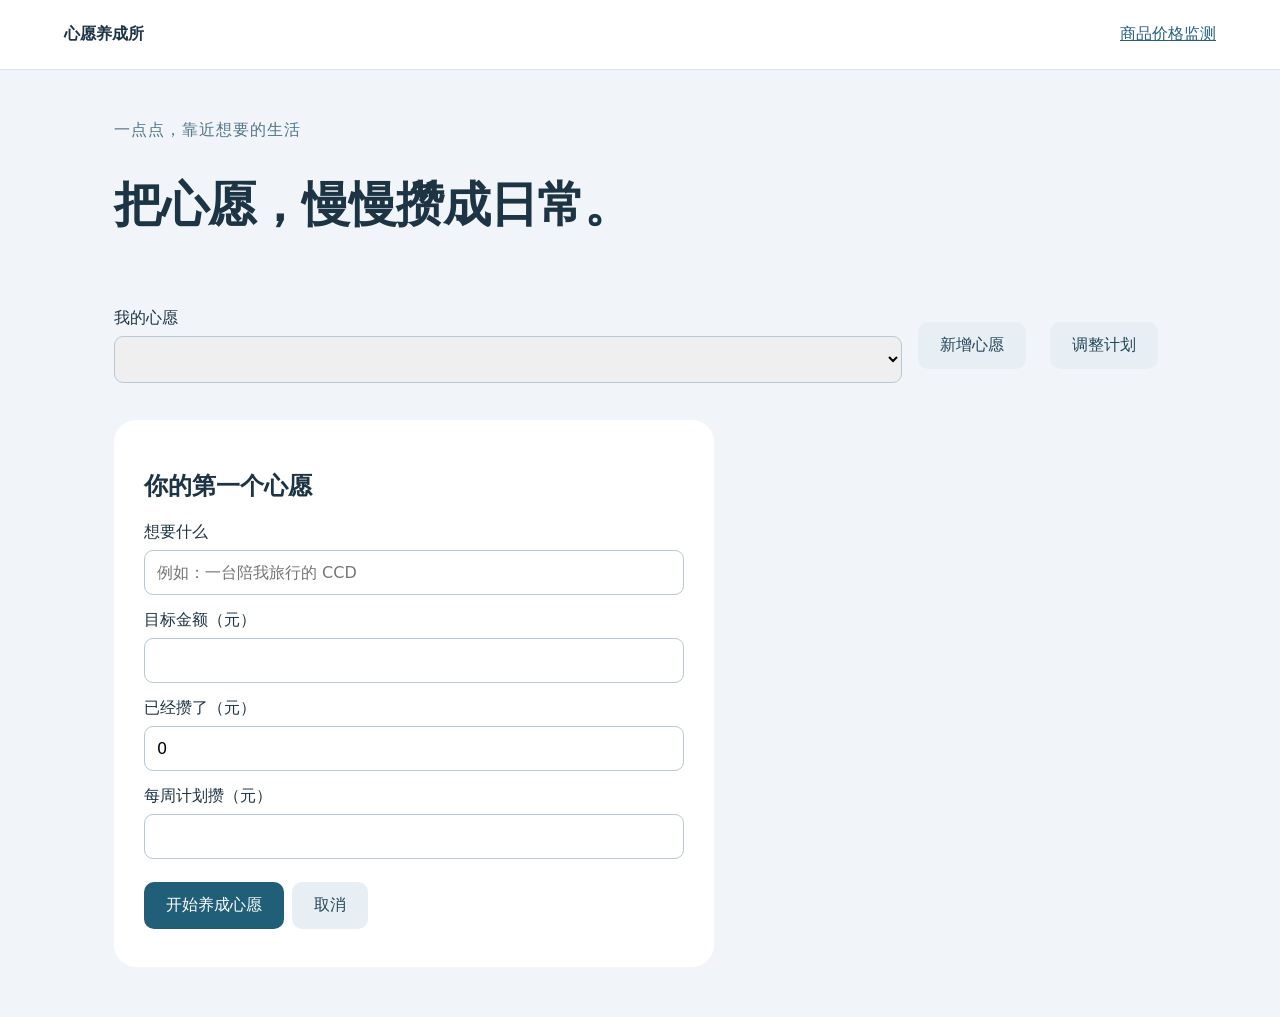
<file: docs/index.html>
<!doctype html><html lang="zh-CN"><meta charset="utf-8"><meta name="viewport" content="width=device-width, initial-scale=1"><title>心愿养成所</title><link rel="stylesheet" href="home.css"><header><strong>心愿养成所</strong><a href="monitor.html">商品价格监测</a></header><main><p class="eyebrow">一点点，靠近想要的生活</p><h1 id="heading">把心愿，慢慢攒成日常。</h1><div id="message" role="status"></div><nav class="wish-toolbar"><label>我的心愿<select id="wish-switch"></select></label><button id="new-wish" class="secondary">新增心愿</button><button id="edit-wish" class="secondary">调整计划</button></nav><section id="setup"><h2>你的第一个心愿</h2><form id="wish-form"><label>想要什么<input id="name" placeholder="例如：一台陪我旅行的 CCD" required maxlength="100"></label><label>目标金额（元）<input id="goal" type="number" min="0.01" step="0.01" required></label><label>已经攒了（元）<input id="initial" type="number" min="0" step="0.01" value="0" required></label><label>每周计划攒（元）<input id="weekly" type="number" min="0.01" step="0.01" required></label><button>开始养成心愿</button><button type="button" id="cancel-new" class="secondary">取消</button></form></section><div id="dashboard" hidden><p id="daily" class="daily"></p><section id="completed" hidden></section><div class="columns"><section class="scene"><div class="sky"><span class="sun"></span><div class="mountain back"></div><div class="mountain"></div><div id="camera" aria-hidden="true"><div class="lens"></div><span>WISH</span></div><div class="flowers" id="flowers" aria-hidden="true">✿　✿　✿　✿　✿</div></div><p id="stage"></p><small>风景随储蓄进度展开</small></section><section><p class="eyebrow">离心愿又近了一点</p><h2 id="saved"></h2><p id="remaining"></p><progress id="progress" max="100" value="0" aria-label="储蓄完成进度"></progress><p id="estimate"></p><form id="entry-form"><label>这次的金额（元）<input id="amount" type="number" min="0.01" step="0.01" required></label><label>记录类型<select id="kind"><option value="deposit">存入</option><option value="withdrawal">取出</option></select></label><label>给这一天留句话<input id="note" maxlength="150" placeholder="今天少点了一杯奶茶"></label><button>记下一笔</button></form><small>记录你自己保管的钱，金额由你确认。</small></section></div><section><h2>心愿候选商品</h2><p>选择与你的心愿对应的商品，查看真实记录。</p><select id="product"><option value="">选择已添加的监测商品</option></select><p id="price-summary"></p><svg id="chart" viewBox="0 0 720 200" role="img" aria-label="已记录挂牌价格变化"></svg><p id="advice"></p><a id="product-link" hidden target="_blank" rel="noopener">打开商品确认</a><p><a href="monitor.html">更新同类商品链接 / 检查状态</a></p></section><section><h2>实现这个心愿</h2><p>攒够和买到，都是值得记录的时刻。</p><form id="complete-form"><label>实际花费（元）<input id="spent" type="number" min="0.01" step="0.01" required></label><label>购买日期<input id="purchase-date" type="date" required></label><label>留下一段纪念<textarea id="memory" maxlength="500" placeholder="第一次带它去哪里？"></textarea></label><button>记录购买完成</button></form><button id="reopen" hidden class="secondary">恢复为进行中</button></section><section><h2>攒钱足迹</h2><ul id="ledger"></ul><button id="backup" class="secondary">备份全部心愿数据</button></section></div></main><dialog id="edit-dialog"><form id="edit-form"><h2>调整心愿计划</h2><label>心愿名称<input id="edit-name" required maxlength="100"></label><label>目标金额（元）<input id="edit-goal" type="number" min="0.01" step="0.01" required></label><label>每周预算（元）<input id="edit-weekly" type="number" min="0.01" step="0.01" required></label><button>保存计划</button><button type="button" id="cancel-edit" class="secondary">取消</button></form></dialog><script src="connection.js"></script><script src="home.js"></script></html>
</file>
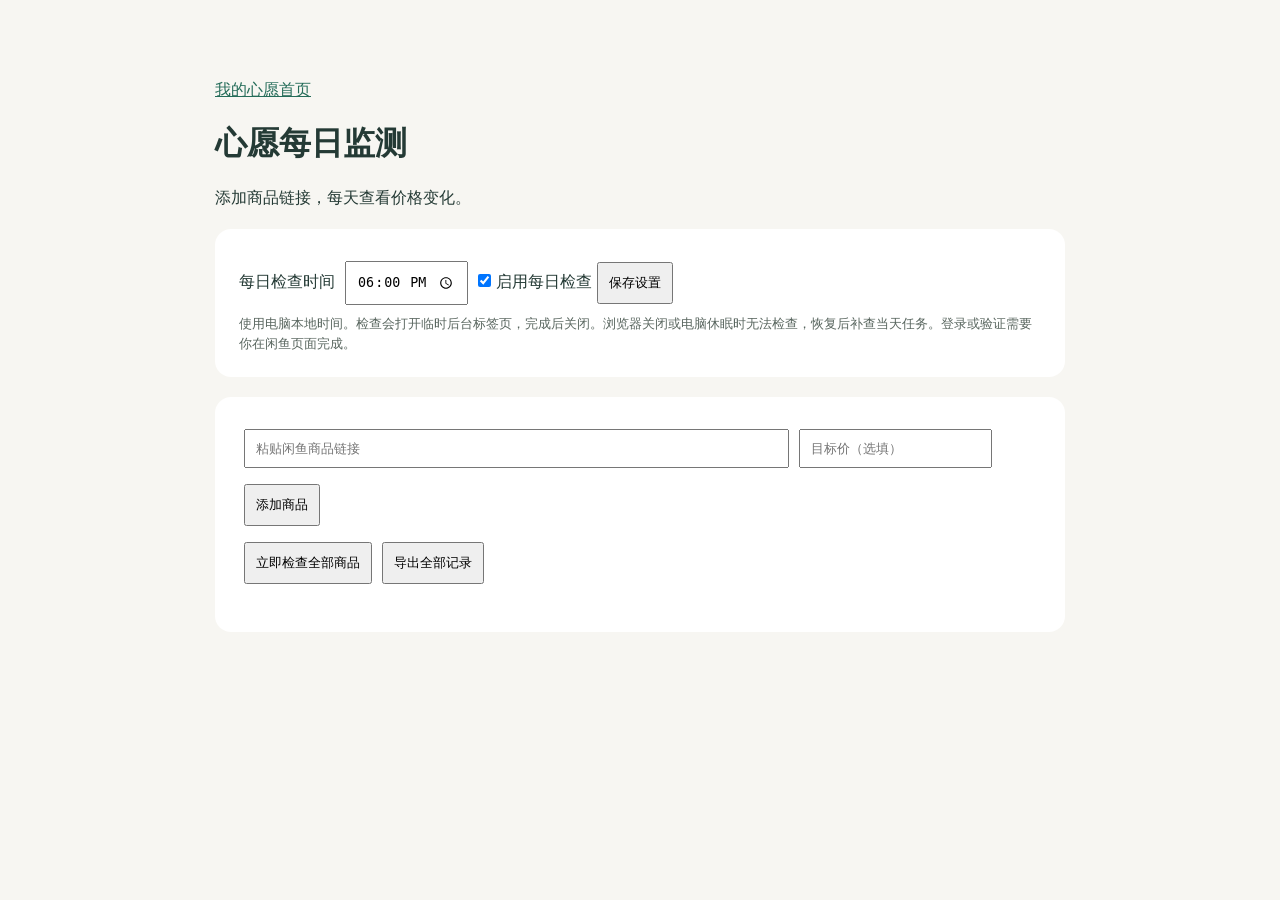
<file: docs/monitor.html>
<!doctype html><html lang="zh-CN"><meta charset="utf-8"><title>心愿每日监测</title><style>body{max-width:850px;margin:40px auto;padding:24px;font:16px system-ui;background:#f7f6f2;color:#243a35}section,article{background:white;padding:24px;border-radius:16px;margin:20px 0}input,button{padding:10px;margin:8px 5px}input[type=url]{width:65%}button{cursor:pointer}#message{white-space:pre-wrap}small{color:#59665f}a{color:#246c59}</style><p><a href="index.html">我的心愿首页</a></p><h1>心愿每日监测</h1><p>添加商品链接，每天查看价格变化。</p><section><form id="settings"><label>每日检查时间 <input id="time" type="time" value="18:00" required></label><label><input id="enabled" type="checkbox" checked>启用每日检查</label><button>保存设置</button></form><small>使用电脑本地时间。检查会打开临时后台标签页，完成后关闭。浏览器关闭或电脑休眠时无法检查，恢复后补查当天任务。登录或验证需要你在闲鱼页面完成。</small></section><section><form id="add"><input id="url" type="url" required placeholder="粘贴闲鱼商品链接"><input id="target" type="number" min="0" step="0.01" placeholder="目标价（选填）"><button>添加商品</button></form><button id="run">立即检查全部商品</button><button id="export">导出全部记录</button><p id="message" role="status"></p></section><div id="items"></div><script src="connection.js"></script><script src="monitor.js"></script></html>
</file>
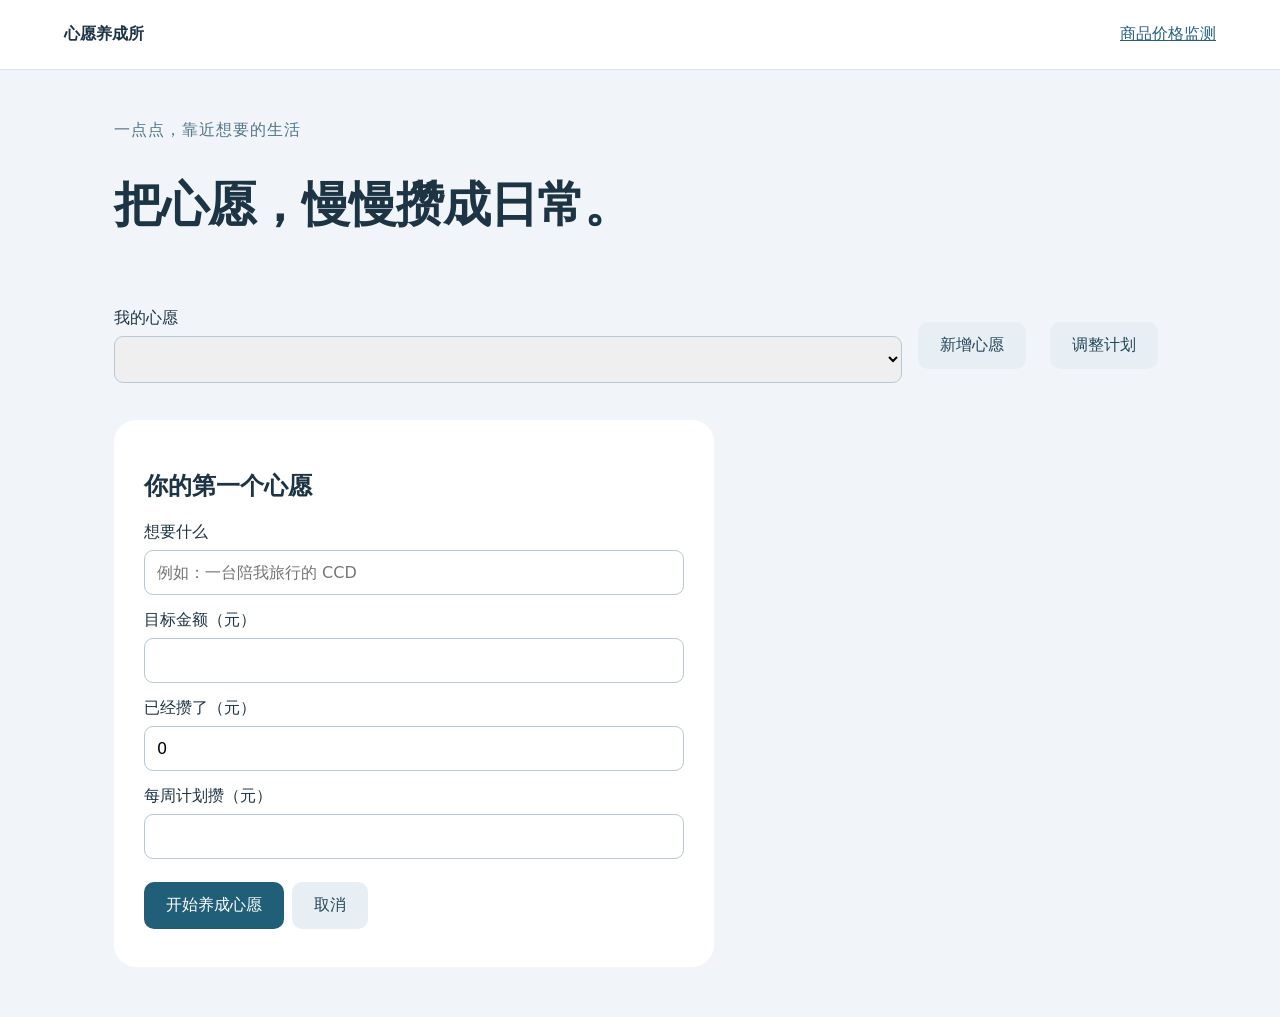
<file: wish-extension/home.html>
<!doctype html><html lang="zh-CN"><meta charset="utf-8"><meta name="viewport" content="width=device-width, initial-scale=1"><title>心愿养成所</title><link rel="stylesheet" href="home.css"><header><strong>心愿养成所</strong><a href="monitor.html">商品价格监测</a></header><main><p class="eyebrow">一点点，靠近想要的生活</p><h1 id="heading">把心愿，慢慢攒成日常。</h1><div id="message" role="status"></div><nav class="wish-toolbar"><label>我的心愿<select id="wish-switch"></select></label><button id="new-wish" class="secondary">新增心愿</button><button id="edit-wish" class="secondary">调整计划</button></nav><section id="setup"><h2>你的第一个心愿</h2><form id="wish-form"><label>想要什么<input id="name" placeholder="例如：一台陪我旅行的 CCD" required maxlength="100"></label><label>目标金额（元）<input id="goal" type="number" min="0.01" step="0.01" required></label><label>已经攒了（元）<input id="initial" type="number" min="0" step="0.01" value="0" required></label><label>每周计划攒（元）<input id="weekly" type="number" min="0.01" step="0.01" required></label><button>开始养成心愿</button><button type="button" id="cancel-new" class="secondary">取消</button></form></section><div id="dashboard" hidden><p id="daily" class="daily"></p><section id="completed" hidden></section><div class="columns"><section class="scene"><div class="sky"><span class="sun"></span><div class="mountain back"></div><div class="mountain"></div><div id="camera" aria-hidden="true"><div class="lens"></div><span>WISH</span></div><div class="flowers" id="flowers" aria-hidden="true">✿　✿　✿　✿　✿</div></div><p id="stage"></p><small>风景随储蓄进度展开</small></section><section><p class="eyebrow">离心愿又近了一点</p><h2 id="saved"></h2><p id="remaining"></p><progress id="progress" max="100" value="0" aria-label="储蓄完成进度"></progress><p id="estimate"></p><form id="entry-form"><label>这次的金额（元）<input id="amount" type="number" min="0.01" step="0.01" required></label><label>记录类型<select id="kind"><option value="deposit">存入</option><option value="withdrawal">取出</option></select></label><label>给这一天留句话<input id="note" maxlength="150" placeholder="今天少点了一杯奶茶"></label><button>记下一笔</button></form><small>记录你自己保管的钱，金额由你确认。</small></section></div><section><h2>心愿候选商品</h2><p>选择与你的心愿对应的商品，查看真实记录。</p><select id="product"><option value="">选择已添加的监测商品</option></select><p id="price-summary"></p><svg id="chart" viewBox="0 0 720 200" role="img" aria-label="已记录挂牌价格变化"></svg><p id="advice"></p><a id="product-link" hidden target="_blank" rel="noopener">打开商品确认</a><p><a href="monitor.html">更新同类商品链接 / 检查状态</a></p></section><section><h2>实现这个心愿</h2><p>攒够和买到，都是值得记录的时刻。</p><form id="complete-form"><label>实际花费（元）<input id="spent" type="number" min="0.01" step="0.01" required></label><label>购买日期<input id="purchase-date" type="date" required></label><label>留下一段纪念<textarea id="memory" maxlength="500" placeholder="第一次带它去哪里？"></textarea></label><button>记录购买完成</button></form><button id="reopen" hidden class="secondary">恢复为进行中</button></section><section><h2>攒钱足迹</h2><ul id="ledger"></ul><button id="backup" class="secondary">备份全部心愿数据</button></section></div></main><dialog id="edit-dialog"><form id="edit-form"><h2>调整心愿计划</h2><label>心愿名称<input id="edit-name" required maxlength="100"></label><label>目标金额（元）<input id="edit-goal" type="number" min="0.01" step="0.01" required></label><label>每周预算（元）<input id="edit-weekly" type="number" min="0.01" step="0.01" required></label><button>保存计划</button><button type="button" id="cancel-edit" class="secondary">取消</button></form></dialog><script src="home.js"></script></html>
</file>
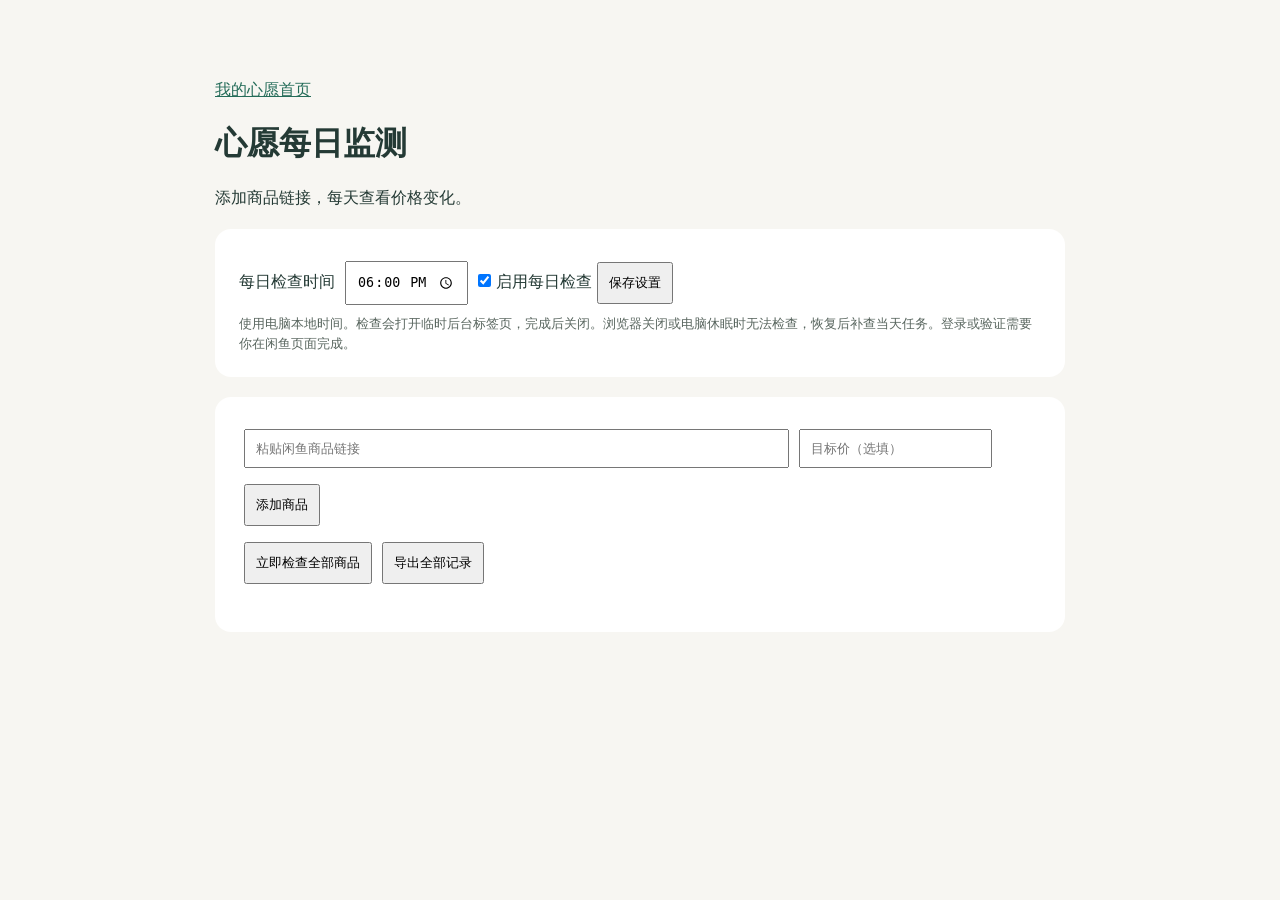
<file: wish-extension/monitor.html>
<!doctype html><html lang="zh-CN"><meta charset="utf-8"><title>心愿每日监测</title><style>body{max-width:850px;margin:40px auto;padding:24px;font:16px system-ui;background:#f7f6f2;color:#243a35}section,article{background:white;padding:24px;border-radius:16px;margin:20px 0}input,button{padding:10px;margin:8px 5px}input[type=url]{width:65%}button{cursor:pointer}#message{white-space:pre-wrap}small{color:#59665f}a{color:#246c59}</style><p><a href="home.html">我的心愿首页</a></p><h1>心愿每日监测</h1><p>添加商品链接，每天查看价格变化。</p><section><form id="settings"><label>每日检查时间 <input id="time" type="time" value="18:00" required></label><label><input id="enabled" type="checkbox" checked>启用每日检查</label><button>保存设置</button></form><small>使用电脑本地时间。检查会打开临时后台标签页，完成后关闭。浏览器关闭或电脑休眠时无法检查，恢复后补查当天任务。登录或验证需要你在闲鱼页面完成。</small></section><section><form id="add"><input id="url" type="url" required placeholder="粘贴闲鱼商品链接"><input id="target" type="number" min="0" step="0.01" placeholder="目标价（选填）"><button>添加商品</button></form><button id="run">立即检查全部商品</button><button id="export">导出全部记录</button><p id="message" role="status"></p></section><div id="items"></div><script src="monitor.js"></script></html>
</file>
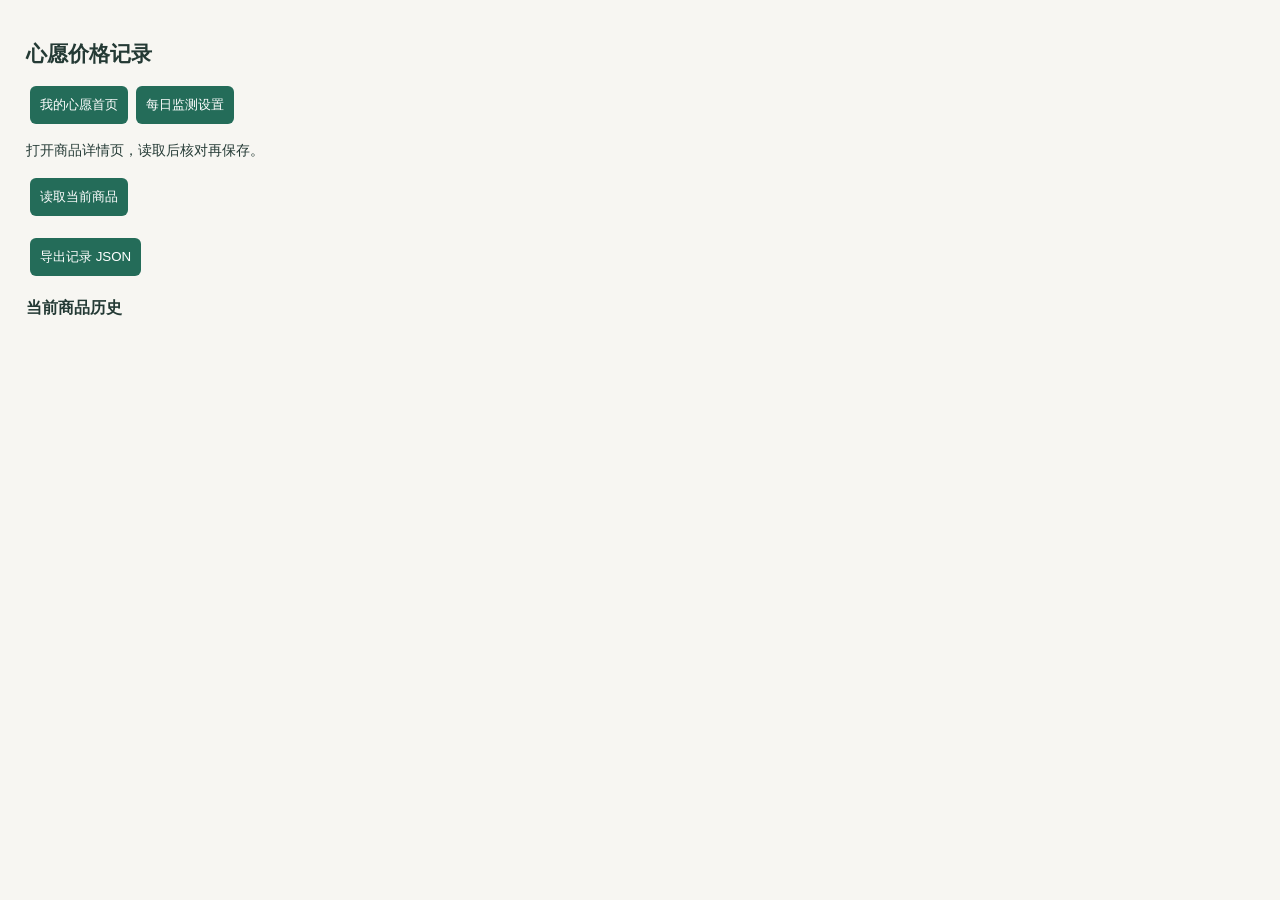
<file: wish-extension/popup.html>
<!doctype html><html lang="zh-CN"><meta charset="utf-8"><title>心愿价格记录</title><style>body{width:360px;padding:18px;font:14px system-ui;background:#f7f6f2;color:#243a35}h1{font-size:21px}label{display:block;margin:12px 0}input,select{box-sizing:border-box;width:100%;padding:9px;margin-top:5px}button{padding:10px;margin:4px;border:0;border-radius:6px;background:#246c59;color:white;cursor:pointer}small{color:#59665f}#message{white-space:pre-wrap}li{margin:9px 0}</style><h1>心愿价格记录</h1><button id="home">我的心愿首页</button><button id="monitor">每日监测设置</button><p>打开商品详情页，读取后核对再保存。</p><button id="read">读取当前商品</button><p id="message" role="status"></p><form id="form" hidden><label>商品标题<input id="title" required maxlength="500"></label><label>当前挂牌价（元）<input id="price" type="number" min="0.01" step="0.01" required></label><label>成色描述<input id="condition" maxlength="500"></label><label>商品状态<select id="status"><option value="unknown">未确认</option><option value="available">在售（人工确认）</option><option value="sold">已售出（人工确认）</option><option value="removed">已下架（人工确认）</option></select></label><small>页面解析是候选结果，请核对价格是否为售价。读取失败不代表下架。</small><p><button type="submit">确认保存快照</button></p></form><button id="export">导出记录 JSON</button><h3>当前商品历史</h3><ul id="history"></ul><script src="parser.js"></script><script src="popup.js"></script></html>
</file>
<file: docs/home.css>
:root{font-family:system-ui,-apple-system,sans-serif;color:#1d3444;background:#f1f5fa;font-size:16px}*{box-sizing:border-box}body{margin:0}header{padding:24px 5vw;border-bottom:1px solid #dce4ec;display:flex;justify-content:space-between;background:white}a{color:#24617e}main{max-width:1100px;margin:50px auto;padding:0 24px}h1{font-size:clamp(30px,4vw,48px);letter-spacing:-1px}h2{font-size:24px}.eyebrow{color:#517587;letter-spacing:1px}section{padding:30px;background:white;border-radius:22px;margin:22px 0}label{display:block;margin:15px 0}input,select{display:block;font:inherit;padding:12px;border:1px solid #b8c8d4;border-radius:9px;width:100%;margin-top:7px}button{background:#215f79;color:white;padding:13px 22px;border:0;border-radius:10px;font:inherit;cursor:pointer}.secondary{background:#e8eff4;color:#234658}small{color:#526575;font-size:14px}.columns{display:grid;grid-template-columns:1fr 1fr;gap:24px}.columns section{margin:0}progress{width:100%;height:18px;accent-color:#247389}#saved{font-size:40px;margin-bottom:8px}.scene{display:flex;flex-direction:column;justify-content:center;text-align:center;overflow:hidden}.sky{height:340px;position:relative;overflow:hidden;background:linear-gradient(#d7eefa,#eff8ff);border-radius:16px}.sun{position:absolute;width:64px;height:64px;background:#ffcf79;border-radius:50%;right:40px;top:35px;transform:scale(var(--sun,.4));transition:transform 1s}.mountain{position:absolute;width:350px;height:260px;background:#9fcabb;transform:rotate(35deg);bottom:-190px;left:90px;border-radius:55px;opacity:var(--land,.1);transition:opacity 1s}.back{background:#bedbcf;left:-70px;bottom:-150px}#camera{position:absolute;width:165px;height:110px;left:50%;top:47%;transform:translate(-50%,-25%);background:#344b5b;border-radius:15px;box-shadow:0 15px 25px #344b5b33;opacity:var(--camera,.25);transition:opacity 1s}#camera:before{content:'';position:absolute;top:-15px;left:20px;background:#344b5b;width:50px;height:20px;border-radius:7px}.lens{width:70px;height:70px;border-radius:50%;background:#263849;border:12px solid #829da9;position:absolute;left:48px;top:23px;box-shadow:inset 0 0 0 8px #46697a}#camera span{color:white;font-size:12px;position:absolute;right:10px;top:8px}.flowers{position:absolute;bottom:20px;color:#e2908a;font-size:26px;width:100%;opacity:var(--flowers,0);transition:opacity 1s}#chart{width:100%;max-height:220px;background:#f4f8fb;border-radius:12px}#message{color:#9b3f23;min-height:24px}li{padding:12px 0;border-bottom:1px solid #e5edf2}#setup{max-width:600px}@media(max-width:700px){.columns{grid-template-columns:1fr}header{gap:15px}main{margin-top:25px}section{padding:22px}.sky{height:270px}}

.wish-toolbar{display:flex;align-items:center;gap:16px;flex-wrap:wrap}.wish-toolbar label{flex:1;min-width:180px}.daily{padding:18px;border-radius:12px;background:#dceef2}dialog{border:0;border-radius:20px;max-width:480px;width:90%;padding:28px}dialog::backdrop{background:#17324488}textarea{width:100%;min-height:90px;padding:12px;font:inherit;border:1px solid #b8c8d4;border-radius:9px}button+button{margin:8px}#completed{background:#e2f0e6}
@media(prefers-reduced-motion:reduce){*{transition:none!important;scroll-behavior:auto!important}}
</file>
<file: wish-extension/home.css>
:root{font-family:system-ui,-apple-system,sans-serif;color:#1d3444;background:#f1f5fa;font-size:16px}*{box-sizing:border-box}body{margin:0}header{padding:24px 5vw;border-bottom:1px solid #dce4ec;display:flex;justify-content:space-between;background:white}a{color:#24617e}main{max-width:1100px;margin:50px auto;padding:0 24px}h1{font-size:clamp(30px,4vw,48px);letter-spacing:-1px}h2{font-size:24px}.eyebrow{color:#517587;letter-spacing:1px}section{padding:30px;background:white;border-radius:22px;margin:22px 0}label{display:block;margin:15px 0}input,select{display:block;font:inherit;padding:12px;border:1px solid #b8c8d4;border-radius:9px;width:100%;margin-top:7px}button{background:#215f79;color:white;padding:13px 22px;border:0;border-radius:10px;font:inherit;cursor:pointer}.secondary{background:#e8eff4;color:#234658}small{color:#526575;font-size:14px}.columns{display:grid;grid-template-columns:1fr 1fr;gap:24px}.columns section{margin:0}progress{width:100%;height:18px;accent-color:#247389}#saved{font-size:40px;margin-bottom:8px}.scene{display:flex;flex-direction:column;justify-content:center;text-align:center;overflow:hidden}.sky{height:340px;position:relative;overflow:hidden;background:linear-gradient(#d7eefa,#eff8ff);border-radius:16px}.sun{position:absolute;width:64px;height:64px;background:#ffcf79;border-radius:50%;right:40px;top:35px;transform:scale(var(--sun,.4));transition:transform 1s}.mountain{position:absolute;width:350px;height:260px;background:#9fcabb;transform:rotate(35deg);bottom:-190px;left:90px;border-radius:55px;opacity:var(--land,.1);transition:opacity 1s}.back{background:#bedbcf;left:-70px;bottom:-150px}#camera{position:absolute;width:165px;height:110px;left:50%;top:47%;transform:translate(-50%,-25%);background:#344b5b;border-radius:15px;box-shadow:0 15px 25px #344b5b33;opacity:var(--camera,.25);transition:opacity 1s}#camera:before{content:'';position:absolute;top:-15px;left:20px;background:#344b5b;width:50px;height:20px;border-radius:7px}.lens{width:70px;height:70px;border-radius:50%;background:#263849;border:12px solid #829da9;position:absolute;left:48px;top:23px;box-shadow:inset 0 0 0 8px #46697a}#camera span{color:white;font-size:12px;position:absolute;right:10px;top:8px}.flowers{position:absolute;bottom:20px;color:#e2908a;font-size:26px;width:100%;opacity:var(--flowers,0);transition:opacity 1s}#chart{width:100%;max-height:220px;background:#f4f8fb;border-radius:12px}#message{color:#9b3f23;min-height:24px}li{padding:12px 0;border-bottom:1px solid #e5edf2}#setup{max-width:600px}@media(max-width:700px){.columns{grid-template-columns:1fr}header{gap:15px}main{margin-top:25px}section{padding:22px}.sky{height:270px}}

.wish-toolbar{display:flex;align-items:center;gap:16px;flex-wrap:wrap}.wish-toolbar label{flex:1;min-width:180px}.daily{padding:18px;border-radius:12px;background:#dceef2}dialog{border:0;border-radius:20px;max-width:480px;width:90%;padding:28px}dialog::backdrop{background:#17324488}textarea{width:100%;min-height:90px;padding:12px;font:inherit;border:1px solid #b8c8d4;border-radius:9px}button+button{margin:8px}#completed{background:#e2f0e6}
@media(prefers-reduced-motion:reduce){*{transition:none!important;scroll-behavior:auto!important}}
</file>
